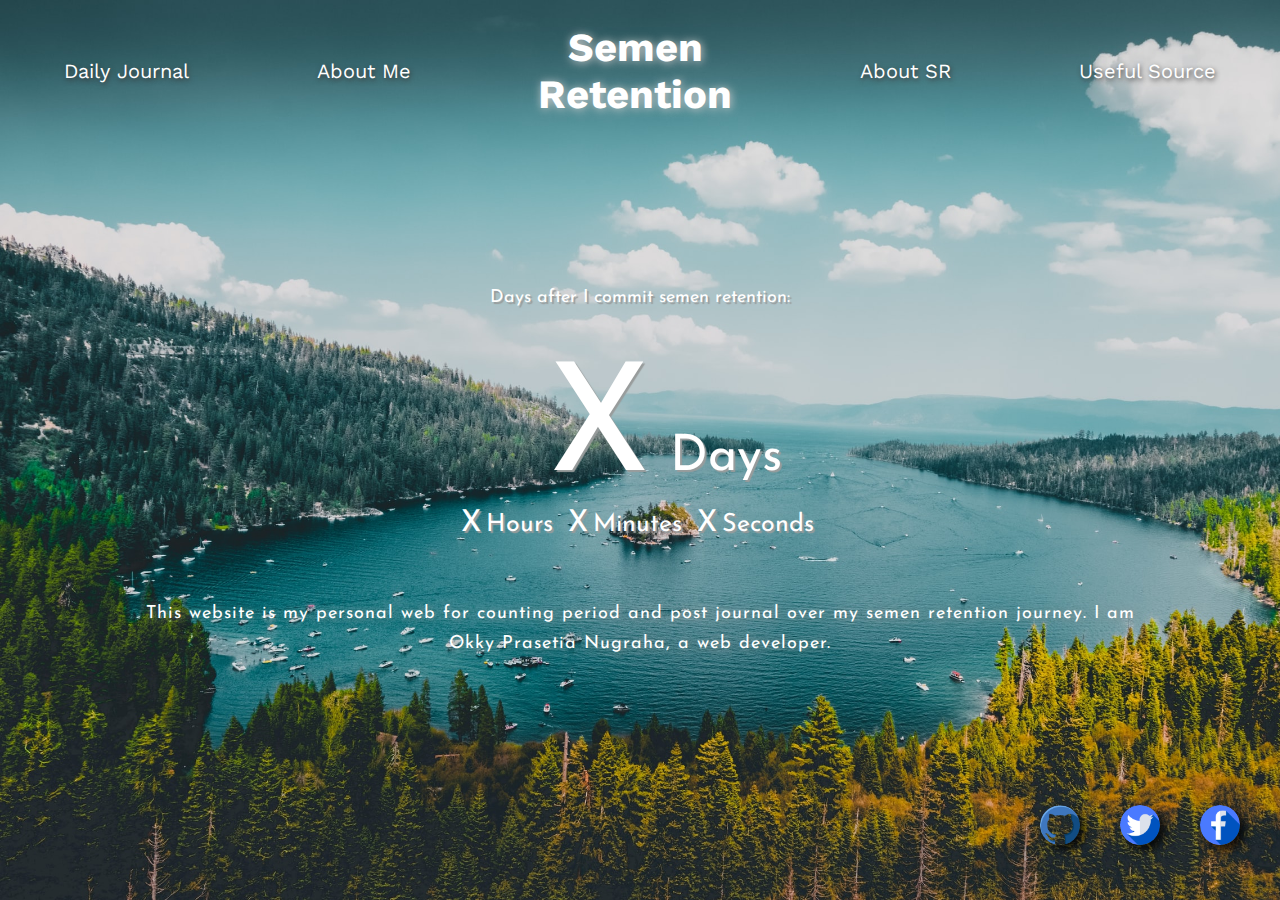
<file: index.html>
<!DOCTYPE html>
<html lang="en">

<head>
    <meta charset="UTF-8">
    <meta http-equiv="X-UA-Compatible" content="IE=edge">
    <meta name="viewport" content="width=device-width, initial-scale=1.0">
    <link rel="stylesheet" href="css.css">
    <link rel="icon" href="assets/tree.png" type="image/icon type">
    <title>OPN Semen Retention</title>
</head>

<body>

    <header>
        <div class="navb"><a href="subweb/dailyjournal.html">Daily Journal</a></div>
        <div class="navb"><a href="subweb/aboutme.html">About Me</a></div>
        <div class="nava">
            <a href="index.html">
                <div class="navaa">
                    Semen
                </div>
                <div class="navaa">
                    Retention
                </div>
            </a>
        </div>
        <div class="navb"><a href="subweb/aboutsr.html">About SR</a></div>
        <div class="navb"><a href="subweb/usefuls.html">Useful Source</a></div>
        <div class="navc">
            <div class="line"></div>
            <div class="line"></div>
            <div class="line"></div>
        </div>
    </header>

    <article>
        <p id="topp">
            Days after I commit semen retention:
        </p>
        <div id="mainCount">
            <div id="days">
                X
            </div>
            <p>Days</p>
        </div>
        <div id="secondCount">
            <div id="hours" class="scx">
                X
            </div>
            <p>Hours</p>
            <div id="minutes" class="scx">
                X
            </div>
            <p>Minutes</p>
            <div id="seconds" class="scx">
                X
            </div>
            <p>Seconds</p>
        </div>
        <p id="personal">
            This website is my personal web for counting period and post journal over my semen retention journey. I am
            Okky Prasetia
            Nugraha, a web developer.
        </p>
    </article>

    <footer>
        <div class="icon">
            <a href="https://github.com/okkyprasetian" target="_blank"><img src="/assets/github.png" alt="icon"></a>
        </div>
        <div class="icon">
            <a href="https://twitter.com/eiyuulia" target="_blank"><img src="assets/twitter.png" alt="icon"></a>
        </div>
        <div class="icon">
            <a href="#"><img src="assets/facebook.png" alt="icon"></a>
        </div>
    </footer>


    <script src="js.js"></script>

</body>

</html>
</file>
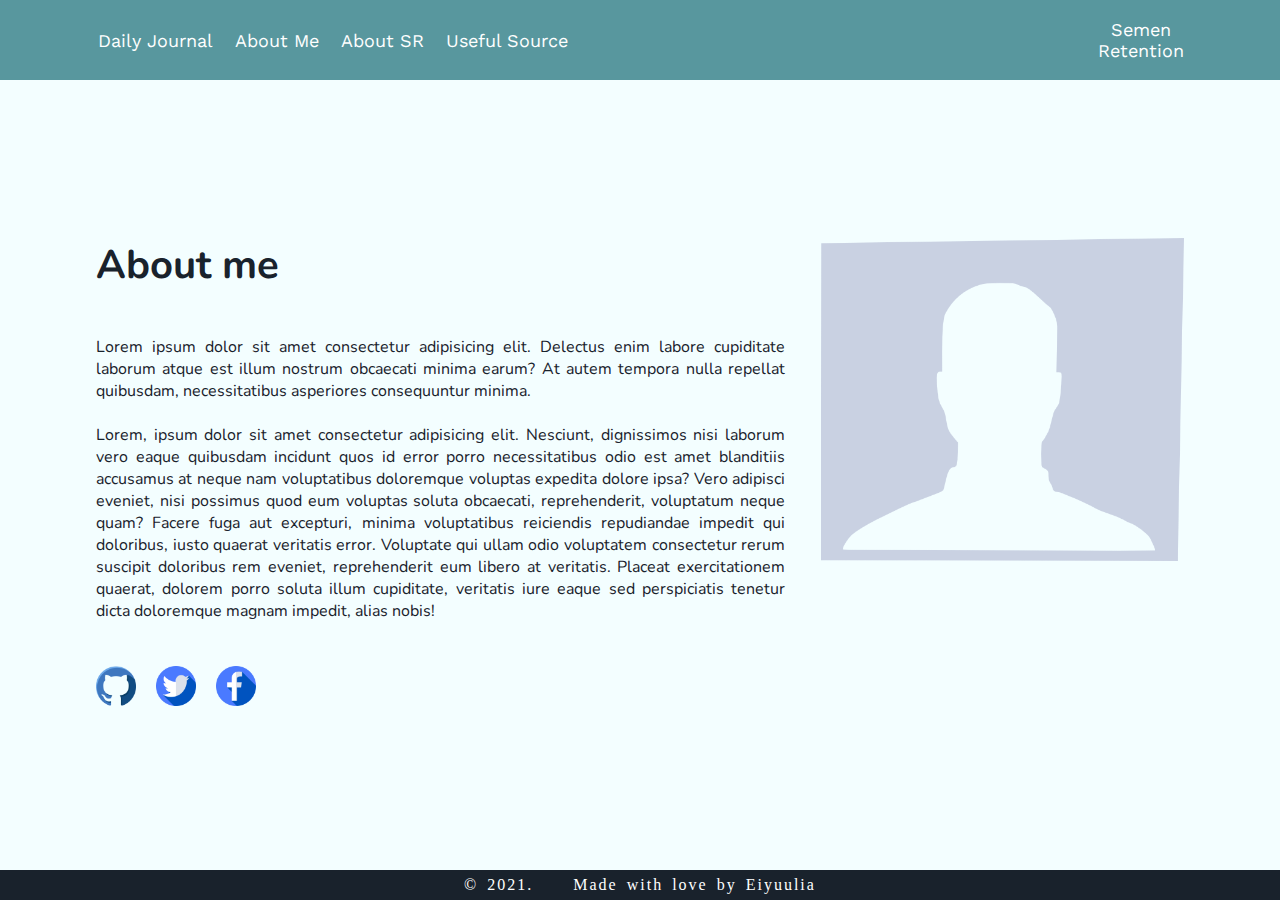
<file: subweb/aboutme.html>
<!DOCTYPE html>
<html lang="en">

<head>
    <meta charset="UTF-8">
    <meta http-equiv="X-UA-Compatible" content="IE=edge">
    <meta name="viewport" content="width=device-width, initial-scale=1.0">
    <link rel="stylesheet" href="style.css">
    <link rel="icon" href="/assets/tree.png" type="image/icon type">
    <title>SR - about me</title>
</head>

<body>

    <header>
        <div class="navcontainer">
            <div class="nava"><a href="#">Daily Journal</a></div>
            <div class="nava"><a href="#">About Me</a></div>
            <div class="nava"><a href="#">About SR</a></div>
            <div class="nava"><a href="#">Useful Source</a></div>
            <div class="navb"><a href="/index.html">
                    <div class="navba">Semen</div>
                    <div class="navba">Retention</div>
                </a></div>
        </div>
    </header>

    <article>
        <div class="artcontainer">
            <div class="text">
                <h1>About me</h1>
                <br><br>
                <p>
                    Lorem ipsum dolor sit amet consectetur adipisicing elit. Delectus enim labore cupiditate laborum
                    atque est illum nostrum obcaecati minima earum? At autem tempora nulla repellat quibusdam,
                    necessitatibus asperiores consequuntur minima.
                </p>
                <br>
                <p>
                    Lorem, ipsum dolor sit amet consectetur adipisicing elit. Nesciunt, dignissimos nisi laborum vero
                    eaque quibusdam incidunt quos id error porro necessitatibus odio est amet blanditiis accusamus at
                    neque nam voluptatibus doloremque voluptas expedita dolore ipsa? Vero adipisci eveniet, nisi
                    possimus quod eum voluptas soluta obcaecati, reprehenderit, voluptatum neque quam? Facere fuga aut
                    excepturi, minima voluptatibus reiciendis repudiandae impedit qui doloribus, iusto quaerat veritatis
                    error. Voluptate qui ullam odio voluptatem consectetur rerum suscipit doloribus rem eveniet,
                    reprehenderit eum libero at veritatis. Placeat exercitationem quaerat, dolorem porro soluta illum
                    cupiditate, veritatis iure eaque sed perspiciatis tenetur dicta doloremque magnam impedit, alias
                    nobis!
                </p>
                <br><br>
                <div class="soccontainer">
                    <div class="socicon"><a href="#"><img src="/assets/github.png" alt="icon"></a></div>
                    <div class="socicon"><a href="#"><img src="/assets/twitter.png" alt="icon"></a></div>
                    <div class="socicon"><a href="#"><img src="/assets/facebook.png" alt="icon"></a></div>
                </div>
            </div>
            <div class="sidepic">
                <img src="/assets/noimage.png" alt="#" class="sidepic">
            </div>
        </div>
    </article>

    <footer>
        <div class="footcontainer">
            <p>
                &copy; 2021.
            </p>
            <p>
                Made with love by Eiyuulia
            </p>
        </div>
    </footer>

</body>

</html>
</file>
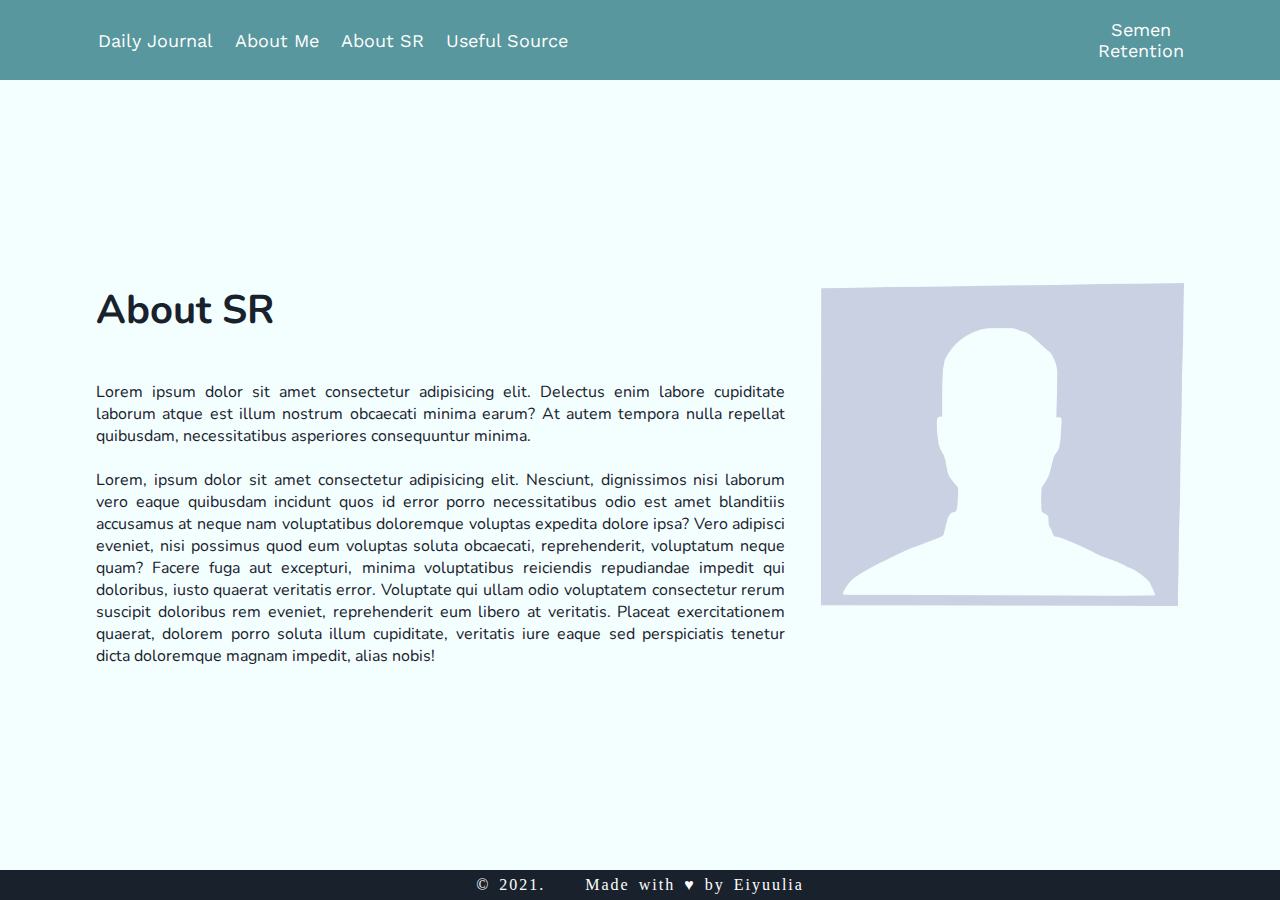
<file: subweb/aboutsr.html>
<!DOCTYPE html>
<html lang="en">

<head>
    <meta charset="UTF-8">
    <meta http-equiv="X-UA-Compatible" content="IE=edge">
    <meta name="viewport" content="width=device-width, initial-scale=1.0">
    <link rel="stylesheet" href="style.css">
    <link rel="icon" href="/assets/tree.png" type="image/icon type">
    <title>SR - about sr</title>
</head>

<body>

    <header>
        <div class="navcontainer">
            <div class="nava"><a href="#">Daily Journal</a></div>
            <div class="nava"><a href="aboutme.html">About Me</a></div>
            <div class="nava"><a href="aboutsr.html">About SR</a></div>
            <div class="nava"><a href="#">Useful Source</a></div>
            <div class="navb"><a href="/index.html">
                    <div class="navba">Semen</div>
                    <div class="navba">Retention</div>
                </a></div>
        </div>
    </header>

    <article>
        <div class="artcontainer">
            <div class="text">
                <h1>About SR</h1>
                <br><br>
                <p>
                    Lorem ipsum dolor sit amet consectetur adipisicing elit. Delectus enim labore cupiditate laborum
                    atque est illum nostrum obcaecati minima earum? At autem tempora nulla repellat quibusdam,
                    necessitatibus asperiores consequuntur minima.
                </p>
                <br>
                <p>
                    Lorem, ipsum dolor sit amet consectetur adipisicing elit. Nesciunt, dignissimos nisi laborum vero
                    eaque quibusdam incidunt quos id error porro necessitatibus odio est amet blanditiis accusamus at
                    neque nam voluptatibus doloremque voluptas expedita dolore ipsa? Vero adipisci eveniet, nisi
                    possimus quod eum voluptas soluta obcaecati, reprehenderit, voluptatum neque quam? Facere fuga aut
                    excepturi, minima voluptatibus reiciendis repudiandae impedit qui doloribus, iusto quaerat veritatis
                    error. Voluptate qui ullam odio voluptatem consectetur rerum suscipit doloribus rem eveniet,
                    reprehenderit eum libero at veritatis. Placeat exercitationem quaerat, dolorem porro soluta illum
                    cupiditate, veritatis iure eaque sed perspiciatis tenetur dicta doloremque magnam impedit, alias
                    nobis!
                </p>
            </div>
            <div class="sidepic">
                <img src="/assets/noimage.png" alt="#" class="sidepic">
            </div>
        </div>
    </article>

    <footer>
        <div class="footcontainer">
            <p>
                &copy; 2021.
            </p>
            <p>
                Made with <span>&hearts;</span> by Eiyuulia
            </p>
        </div>
    </footer>

</body>

</html>
</file>
<file: css.css>
@import url('https://fonts.googleapis.com/css2?family=Work+Sans&display=swap');
@import url('https://fonts.googleapis.com/css2?family=Josefin+Sans&display=swap');

* {
    margin: 0;
    padding: 0;
    box-sizing: border-box;
}

html {
    height: 100%;
    width: 100%;
    overflow: hidden;
}

body {
    display: grid;
    grid-template-areas:
        "header"
        "content"
        "footer"
    ;
    grid-template-rows: 3fr 14fr 2fr;
    height: 100%;
    width: 100%;
    background-image: url("/assets/landscape.jpg");
    background-size: cover;
    overflow: hidden;
}

header {
    grid-area: header;
    display: flex;
    justify-content: space-around;
    align-items: center;
    color: white;
    font-family: 'Work Sans', sans-serif;
    font-size: 20px;
}

header a {
    color: white;
    text-decoration: none;
}

header .nava a {
    display: flex;
    flex-direction: column;
    justify-content: center;
    align-items: center;
    font-size: 40px;
    font-weight: bolder;
    text-shadow: 1px 1px 10px #ccc;
}

header .navb a {
    text-shadow: 1px 2px 5px rgb(56, 56, 56);
}

header .navc {
    display: none;
}

article {
    grid-area: content;
    display: flex;
    flex-direction: column;
    justify-content: center;
    align-items: center;
    color: white;
    font-family: 'Josefin Sans', sans-serif;
    text-shadow: 2px 2px 1px rgb(152, 156, 156);
}

article #topp {
    font-size: 18px;
    margin-bottom: 50px;
}

article #mainCount {
    display: flex;
    flex-direction: row;
    align-items: baseline;
}

article #mainCount #days {
    font-size: 150px;
    margin: 0 20px 0 50px;
}

article #mainCount p {
    font-size: 50px;
}

article #secondCount {
    display: flex;
    flex-direction: row;
    align-items: baseline;
    margin-bottom: 60px;
}

article #secondCount {
    font-size: 25px;
}

article #secondCount .scx {
    font-size: 30px;
    margin: 0 5px;
}

article #secondCount p {
    margin-right: 10px;
}

article #personal {
    width: 80%;
    text-align: center;
    letter-spacing: 1px;
    line-height: 30px;
    font-size: 18px;
    text-shadow: 1px 1px 10px rgb(138, 143, 143);
}

footer {
    grid-area: footer;
    display: flex;
    justify-content: flex-end;
    align-items: baseline;
}

footer .icon {
    margin-right: 40px;
}

footer .icon a img {
    width: 40px;
    position: static;
    border-radius: 100%;
    box-shadow: 5px 5px 8px rgba(0, 0, 0, 0.781);
}

/* hover */

@media (min-width: 721px) {
    header .navb a:hover {
        text-shadow: 1px 1px 10px #ccc;
        text-decoration: underline;
    }

    header .nava a:hover {
        text-shadow: 1px 1px 10px #ccc, 5px 5px 30px #ccc;
    }

    article:hover {
        cursor: default;
    }

    footer .icon:hover img {
        position: relative;
        top: -10px;
    }
}

/* RESPONSIVE */

@media (max-width: 720px) {

    body {
        grid-template-rows: 1fr 10fr 2fr;
    }

    header {
        justify-content: flex-end;
        padding: 10% 10% 5%;
    }

    header .nava,
    header .navb {
        display: none;
    }

    header .navc {
        display: flex;
        flex-direction: column;
        align-items: center;
        width: 30px;
        height: 30px;
    }

    header .navc .line {
        margin: 2px;
        height: 3px;
        width: 20px;
        background-color: black;
    }

    article {
        text-shadow: 1px 1px 1px rgb(152, 156, 156);
    }

    article #topp {
        font-size: 14px;
    }

    article #mainCount #days {
        font-size: 100px;
    }

    article #mainCount p {
        font-size: 40px;
    }

    article #secondCount {
        font-size: 15px;
    }

    article #secondCount .scx {
        font-size: 20px;
    }

    article #personal {
        font-size: 15px;
        word-spacing: 2px;
        line-height: 17px;
    }

    footer {
        padding: 2% 20%;
        justify-content: space-around;
    }

    footer .icon {
        margin-right: 0;
    }
}
</file>
<file: subweb/style.css>
@import url('https://fonts.googleapis.com/css2?family=Work+Sans&display=swap');
@import url('https://fonts.googleapis.com/css2?family=Nunito&display=swap');

* {
    margin: 0;
    padding: 0;
    box-sizing: border-box;
}

html {
    height: 100%;
    --containerwidth: 85%;
    --greensr: #58979E;
    --whitegreen: #f3feff;
    --blackgreen: #19222c;
    --blackshadow: #253f42;
}

body {
    display: flex;
    flex-direction: column;
    justify-content: space-between;
    height: 100%;
    background-color: var(--whitegreen);
}

header {
    display: flex;
    justify-content: center;
    align-items: center;
    height: 80px;
    background-color: var(--greensr);
}

header .navcontainer {
    position: relative;
    display: flex;
    justify-content: flex-start;
    align-items: center;
    width: var(--containerwidth);
    height: 100%;
}

header a {
    text-decoration: none;
    font-family: 'Work Sans';
    font-size: 18px;
    color: white;
}

header .nava {
    display: flex;
    align-items: center;
    padding: 0 20px 0 2px;
    height: 100%;
}

header .navb {
    position: absolute;
    right: 0;
}

header .navb * {
    text-align: center;
}

article {
    width: 100%;
    display: flex;
    justify-content: center;
    align-items: center;
}

article .artcontainer {
    display: grid;
    grid-template-areas:
        "left right"
    ;
    grid-template-columns: 2fr 1fr;
    width: var(--containerwidth);
}

article .text {
    grid-area: left;
    padding: 0 5% 0 0;
    font-family: 'Nunito', sans-serif;
    color: var(--blackgreen);
}

article .text h1 {
    font-size: 40px;
}

article .text p {
    text-align: justify;
}

article .sidepic {
    grid-area: right;
    width: 100%;
}

article .soccontainer {
    display: flex;
    justify-content: flex-start;
}

article .socicon a {
    margin-right: 20px;
}

article .socicon img {
    width: 40px;
}

footer {
    display: flex;
    align-items: center;
    justify-content: center;
    height: 30px;
    color: white;
    background-color: var(--blackgreen);
}

footer .footcontainer {
    display: flex;
    justify-content: center;
    width: var(--containerwidth);
}

footer p {
    margin: 0 20px;
    word-spacing: 3px;
    letter-spacing: 2px;
}

/* HOVER */

@media (min-width: 728px) {

    header .nava:hover {
        position: relative;
        top: -10px;
        left: -10px;
        border: 1px solid var(--blackshadow);
        box-shadow: 10px 10px var(--blackshadow);
    }

    article .socicon:hover img {
        position: relative;
        top: -10px;
    }
}
</file>
